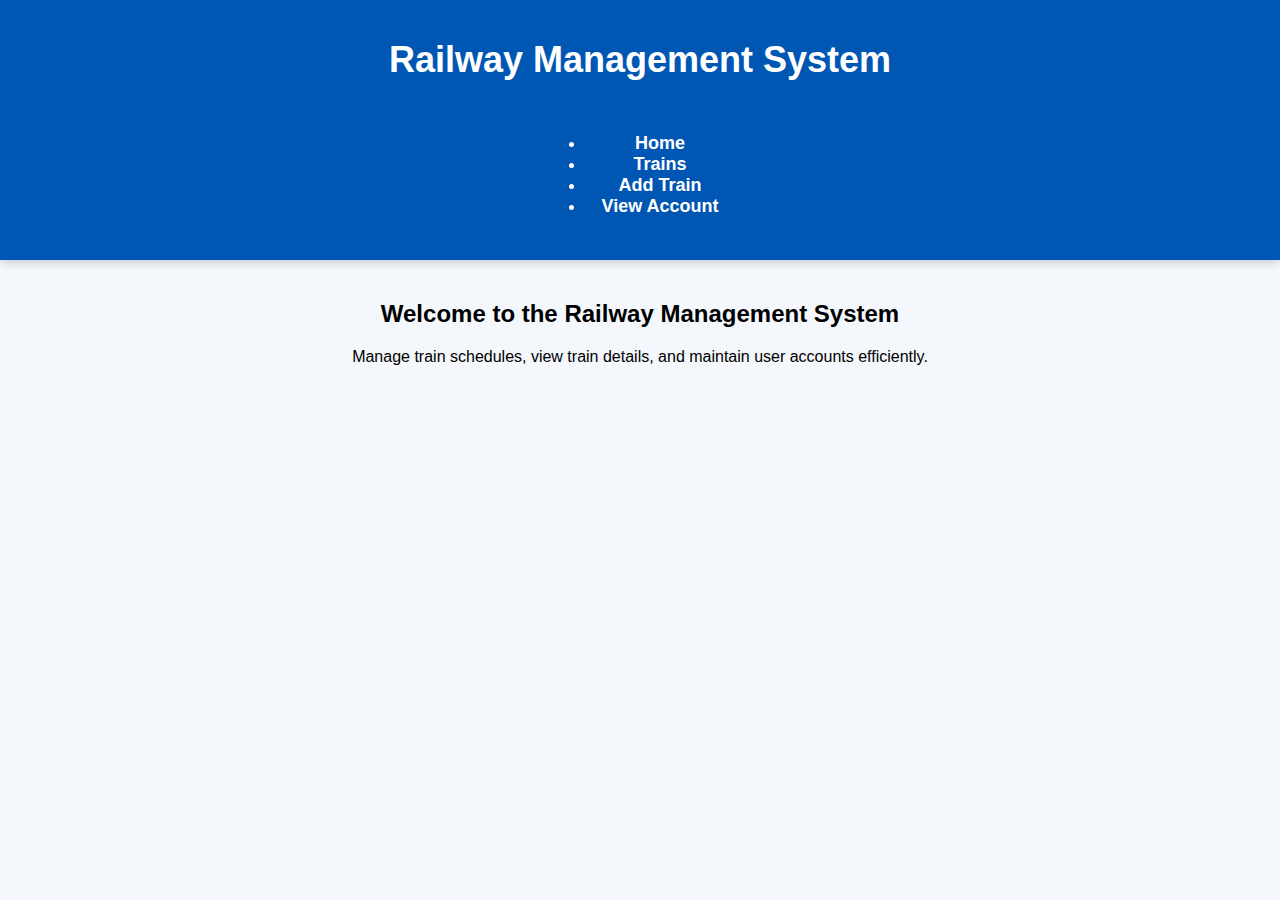
<file: index.html>
<!DOCTYPE html>
<html lang="en">
<head>
    <meta charset="UTF-8">
    <meta name="viewport" content="width=device-width, initial-scale=1.0">
    <meta name="description" content="Railway Management System - Manage train schedules and user accounts.">
    <title>Railway Management System</title>
    <link rel="stylesheet" href="styles.css">
</head>
<body>
    <!-- Header & Navigation -->
    <header>
        <h1>Railway Management System</h1>
        <nav>
            <ul>
                <li><a href="index.html">Home</a></li>
                <li><a href="trains.html">Trains</a></li>
                <li><a href="add-train.html">Add Train</a></li>
                <li><a href="account.html">View Account</a></li>
            </ul>
        </nav>
    </header>

    <!-- Main Content -->
    <main>
        <section>
            <h2>Welcome to the Railway Management System </h2>
            <p>Manage train schedules, view train details, and maintain user accounts efficiently.</p>
        </section>
    </main>
</body>
</html>
</file>
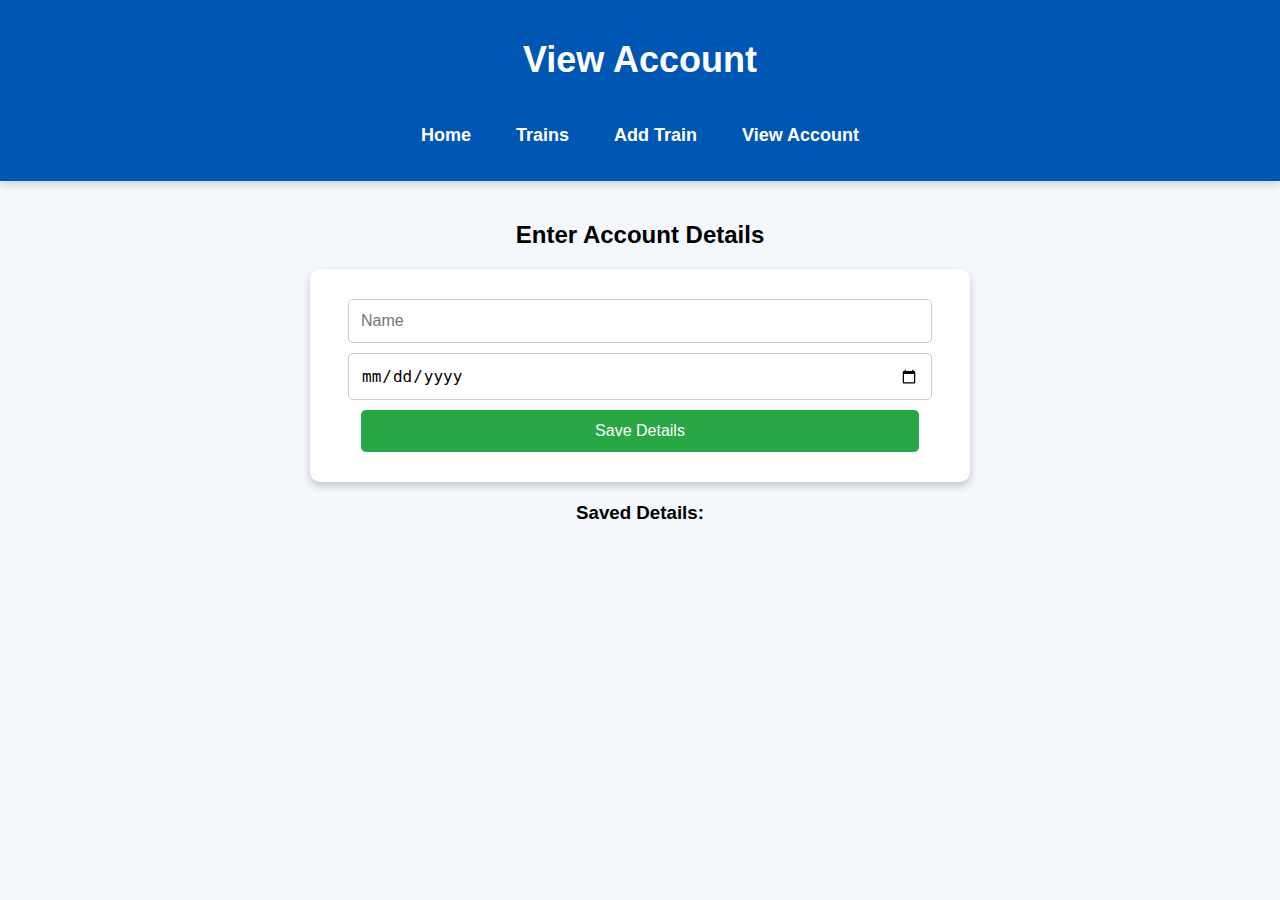
<file: account.html>
<!DOCTYPE html>
<html lang="en">
<head>
    <meta charset="UTF-8">
    <meta name="viewport" content="width=device-width, initial-scale=1.0">
    <title>Account Details</title>
    <link rel="stylesheet" href="styles.css">
</head>
<body>
    <header>
        <h1>View Account</h1>
        <nav>
            <a href="index.html">Home</a>
            <a href="trains.html">Trains</a>
            <a href="add-train.html">Add Train</a>
            <a href="account.html">View Account</a>
        </nav>
    </header>
    <main>
        <h2>Enter Account Details</h2>
        <form id="account-form">
            <input type="text" id="name" placeholder="Name" required>
            <input type="date" id="dob" required>
            <button type="submit">Save Details</button>
        </form>
        <h3>Saved Details:</h3>
        <p id="saved-details"></p>
    </main>
    <script src="script.js"></script>
</body>
</html>
</file>
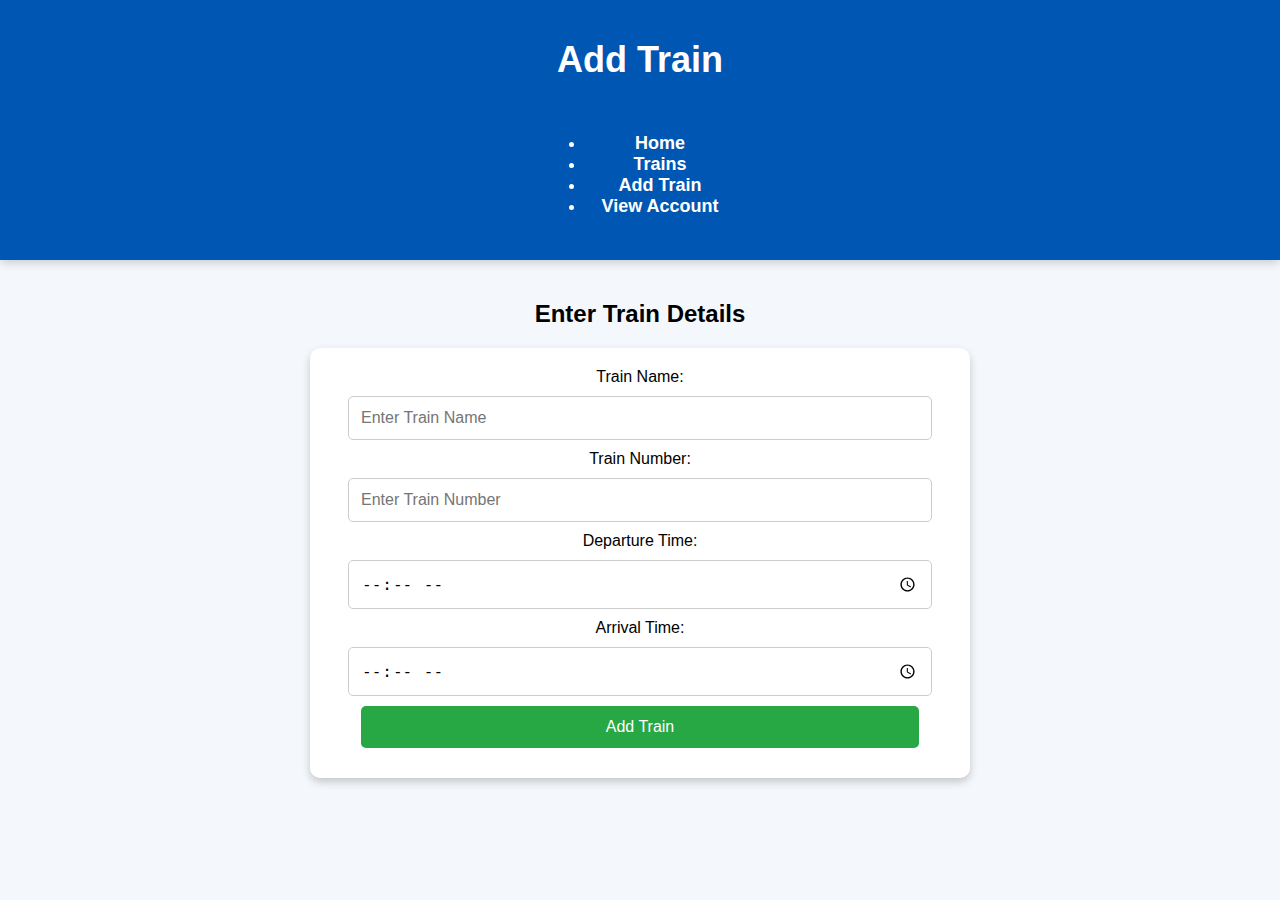
<file: add-train.html>
<!DOCTYPE html>
<html lang="en">
<head>
    <meta charset="UTF-8">
    <meta name="viewport" content="width=device-width, initial-scale=1.0">
    <title>Add Train</title>
    <link rel="stylesheet" href="styles.css">
</head>
<body>
    <header>
        <h1>Add Train</h1>
        <nav>
            <ul>
                <li><a href="index.html">Home</a></li>
                <li><a href="trains.html">Trains</a></li>
                <li><a href="add-train.html">Add Train</a></li>
                <li><a href="account.html">View Account</a></li>
            </ul>
        </nav>
    </header>

    <main>
        <section>
            <h2>Enter Train Details</h2>
            <form id="train-form">
                <label for="train-name">Train Name:</label>
                <input type="text" id="train-name" placeholder="Enter Train Name" required>

                <label for="train-number">Train Number:</label>
                <input type="text" id="train-number" placeholder="Enter Train Number" required>

                <label for="departure">Departure Time:</label>
                <input type="time" id="departure" required>

                <label for="arrival">Arrival Time:</label>
                <input type="time" id="arrival" required>

                <button type="submit">Add Train</button>
            </form>
        </section>
    </main>

    <script src="script.js"></script>
</body>
</html>
</file>
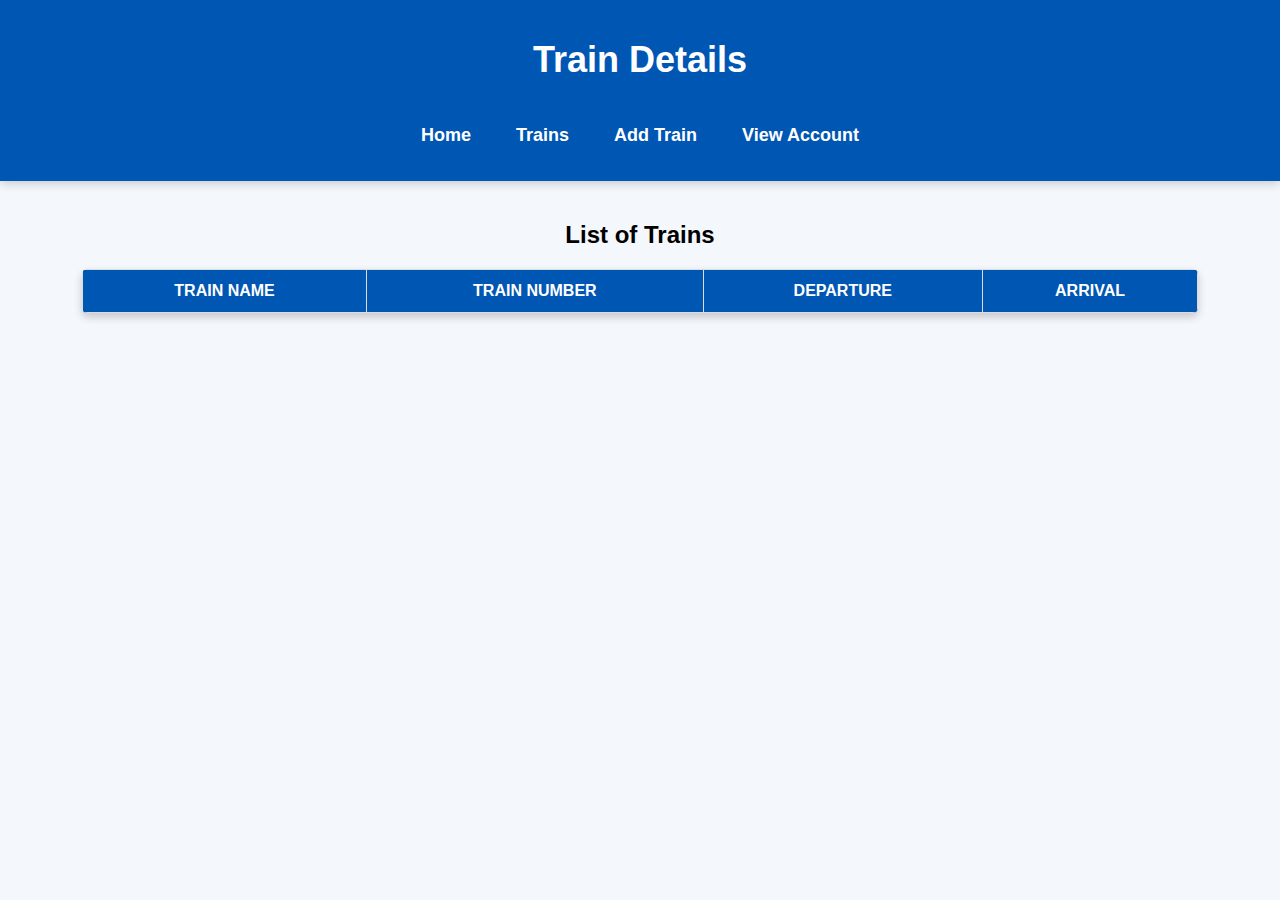
<file: trains.html>
<!DOCTYPE html>
<html lang="en">
<head>
    <meta charset="UTF-8">
    <meta name="viewport" content="width=device-width, initial-scale=1.0">
    <title>View Trains</title>
    <link rel="stylesheet" href="styles.css">
</head>
<body>
    <header>
        <h1>Train Details</h1>
        <nav>
            <a href="index.html">Home</a>
            <a href="trains.html">Trains</a>
            <a href="add-train.html">Add Train</a>
            <a href="account.html">View Account</a>
        </nav>
    </header>
    <main>
        <h2>List of Trains</h2>
        <table>
            <thead>
                <tr>
                    <th>Train Name</th>
                    <th>Train Number</th>
                    <th>Departure</th>
                    <th>Arrival</th>
                </tr>
            </thead>
            <tbody id="train-list"></tbody>
        </table>
    </main>
    <script src="script.js"></script>
</body>
</html>
</file>
<file: styles.css>
/* General Styling */
body {
    font-family: 'Poppins', sans-serif;
    text-align: center;
    background: #f4f7fc;
    margin: 0;
    padding: 0;
}

/* Header */
header {
    background: #0056b3;
    color: white;
    padding: 15px;
    font-size: 18px;
    box-shadow: 0 2px 10px rgba(0, 0, 0, 0.2);
}

/* Navigation Bar */
nav {
    display: flex;
    justify-content: center;
    gap: 15px;
    padding: 10px 0;
}

nav a {
    color: white;
    text-decoration: none;
    padding: 10px 15px;
    font-weight: bold;
    transition: 0.3s ease-in-out;
}

nav a:hover {
    background: white;
    color: #0056b3;
    border-radius: 5px;
}

/* Main Section */
main {
    padding: 20px;
}

/* Form Styling */
form {
    background: white;
    padding: 20px;
    border-radius: 10px;
    box-shadow: 0 4px 8px rgba(0, 0, 0, 0.2);
    width: 50%;
    margin: 20px auto;
}

input, button {
    display: block;
    width: 90%;
    padding: 12px;
    margin: 10px auto;
    border-radius: 5px;
    border: 1px solid #ccc;
    font-size: 16px;
}

/* Button Styling */
button {
    background: #28a745;
    color: white;
    border: none;
    cursor: pointer;
    transition: 0.3s;
}

button:hover {
    background: #218838;
}

/* Train Table */
table {
    width: 90%;
    margin: 20px auto;
    border-collapse: collapse;
    background: white;
    box-shadow: 0 4px 8px rgba(0, 0, 0, 0.2);
    border-radius: 5px;
    overflow: hidden;
}

th, td {
    padding: 12px;
    border: 1px solid #ddd;
}

th {
    background: #0056b3;
    color: white;
    text-transform: uppercase;
}

tr:nth-child(even) {
    background: #f9f9f9;
}

tr:hover {
    background: #f1f1f1;
}

/* Search Box */
#search {
    width: 50%;
    padding: 12px;
    border: 1px solid #ccc;
    border-radius: 5px;
    margin-bottom: 15px;
}
</file>
